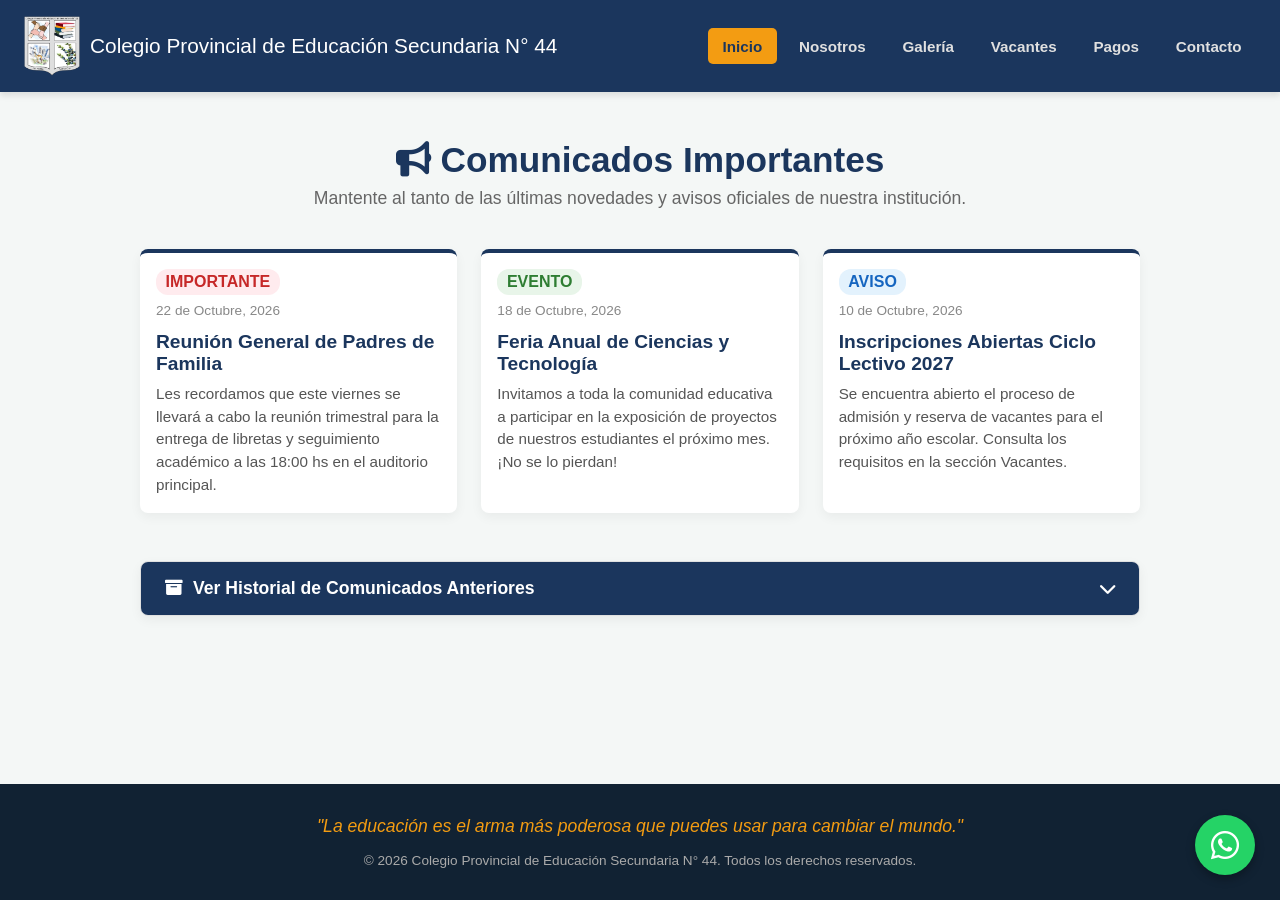
<file: index.html>
<!DOCTYPE html>
<html lang="es">
<head>
    <meta charset="UTF-8">
    <meta name="viewport" content="width=device-width, initial-scale=1.0">
    <title>CPES N° 44 - Página Principal</title>
    <link rel="stylesheet" href="style.css">
    <!-- Iconos para redes y WhatsApp (Font Awesome) -->
    <link rel="stylesheet" href="https://cdnjs.cloudflare.com/ajax/libs/font-awesome/6.0.0/css/all.min.css">
</head>
<body>
    <!-- Encabezado y Navegación -->
    <header class="header">
        <!-- Agrupamos el logo y el título en este div -->
        <div class="logo-y-titulo">
            <div class="logo-container">
                <img src="logo.png" alt="Logo del Colegio" class="logo-imagen">
                <h1>Colegio Provincial de Educación Secundaria N° 44</h1>
            </div>
        </div>

        <!-- Checkbox oculto para controlar el menú -->
        <input type="checkbox" id="check-menu">

        <!-- Botón de las tres rayitas (Hamburguesa) -->
        <label for="check-menu" class="btn-menu">
            <i class="fas fa-bars"></i>
        </label>

        <!-- Navegación -->
        <nav class="navbar">
            <ul>
                <li><a href="index.html" class="active">Inicio</a></li>
                <li><a href="nosotros.html">Nosotros</a></li>
                <li><a href="galeria.html">Galería</a></li>
                <li><a href="vacantes.html">Vacantes</a></li>
                <li><a href="pagos.html">Pagos</a></li>
                <li><a href="contacto.html">Contacto</a></li>
            </ul>
        </nav>
    </header>

    <!-- Contenido Principal: Sección de Comunicados -->
    <main class="main-content">
        <div>
            <section class="comunicados-container"> <!-- Comunicados Importantes -->
                <h2><i class="fas fa-bullhorn"></i> Comunicados Importantes</h2>
                <p class="subtitle">Mantente al tanto de las últimas novedades y avisos oficiales de nuestra institución.</p>

                <div class="cards-grid">
                    <!-- Comunicado 1 -->
                    <article class="card">
                        <span class="badge importante">Importante</span>
                        <span class="fecha">22 de Octubre, 2026</span>
                        <h3>Reunión General de Padres de Familia</h3>
                        <p>Les recordamos que este viernes se llevará a cabo la reunión trimestral para la entrega de libretas y seguimiento académico a las 18:00 hs en el auditorio principal.</p>
                    </article>

                    <!-- Comunicado 2 -->
                    <article class="card">
                        <span class="badge evento">Evento</span>
                        <span class="fecha">18 de Octubre, 2026</span>
                        <h3>Feria Anual de Ciencias y Tecnología</h3>
                        <p>Invitamos a toda la comunidad educativa a participar en la exposición de proyectos de nuestros estudiantes el próximo mes. ¡No se lo pierdan!</p>
                    </article>

                    <!-- Comunicado 3 -->
                    <article class="card">
                        <span class="badge aviso">Aviso</span>
                        <span class="fecha">10 de Octubre, 2026</span>
                        <h3>Inscripciones Abiertas Ciclo Lectivo 2027</h3>
                        <p>Se encuentra abierto el proceso de admisión y reserva de vacantes para el próximo año escolar. Consulta los requisitos en la sección Vacantes.</p>
                    </article>
                </div>
            </section>
            <section class="historial-seccion"> <!-- Historial de Comunicados -->
                    <details class="historial-acordeon">
                        <summary>
                            <i class="fas fa-archive"></i> Ver Historial de Comunicados Anteriores
                        </summary>
                        
                        <div class="historial-lista">
                            <!-- Elemento Histórico 1 -->
                            <div class="historial-item">
                                <span class="fecha-historial">30 de Septiembre, 2026</span>
                                <h4>Inicio de Talleres Extracurriculares</h4>
                                <p>Se detallan los horarios y cupos disponibles para las actividades deportivas y artísticas de la tarde.</p>
                            </div>

                            <!-- Elemento Histórico 2 -->
                            <div class="historial-item">
                                <span class="fecha-historial">15 de Septiembre, 2026</span>
                                <h4>Jornada de Vacunación Escolar</h4>
                                <p>Aviso importante sobre la campaña de vacunación obligatoria para los alumnos de primer y sexto año.</p>
                            </div>

                          <!-- Elemento Histórico 3 -->
                            <div class="historial-item">
                                <span class="fecha-historial">01 de Septiembre, 2026</span>
                                <h4>Entrega de Boletines del Primer Trimestre</h4>
                                <p>Información detallada sobre el acceso a la plataforma digital para la visualización de calificaciones.</p>
                            </div>
                        </div>
                    </details>
            </section>
        </div>
    </main>

    <!-- Pie de Página -->
    <footer class="footer">
        <div class="footer-content">
            <blockquote class="frase-motivadora">
                "La educación es el arma más poderosa que puedes usar para cambiar el mundo."
            </blockquote>
            <p class="copyright">&copy; 2026 Colegio Provincial de Educación Secundaria N° 44. Todos los derechos reservados.</p>
        </div>
    </footer>

    <!-- Botón Flotante de WhatsApp -->
    <a href="https://wa.me/1234567890?text=Hola,%20quisiera%20recibir%20más%20información%20sobre%20el%20colegio" class="btn-whatsapp" target="_blank" rel="noopener noreferrer" aria-label="Contacto por WhatsApp">
        <i class="fab fa-whatsapp"></i>
    </a>

</body>
</html>
</file>
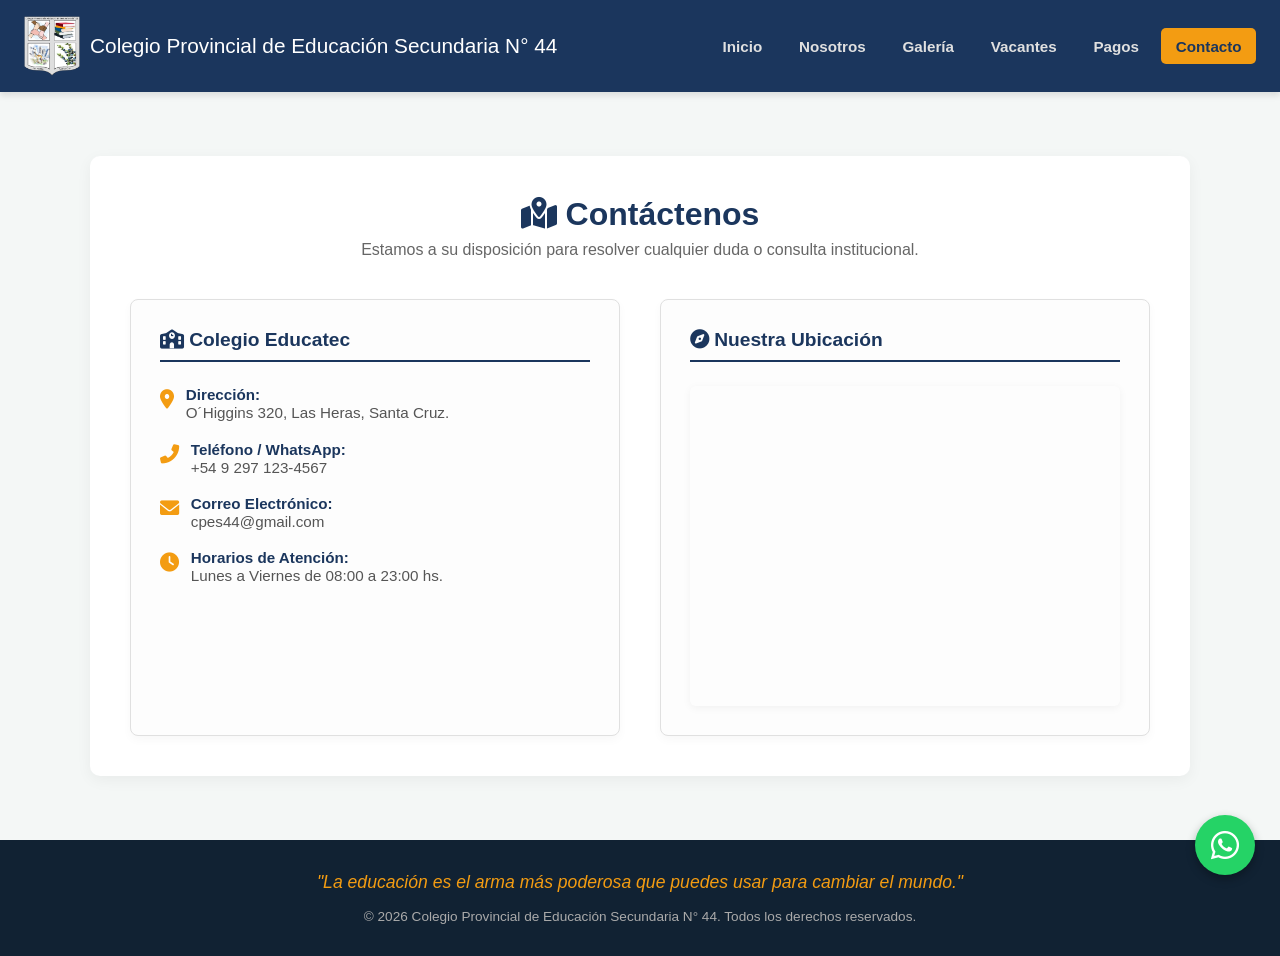
<file: contacto.html>
<!DOCTYPE html>
<html lang="es">

<head>
    <meta charset="UTF-8">
    <meta name="viewport" content="width=device-width, initial-scale=1.0">
    <title>CPES N° 44 - Página Principal</title>
    <link rel="stylesheet" href="style.css">
    <!-- Iconos para redes y WhatsApp (Font Awesome) -->
    <link rel="stylesheet" href="https://cdnjs.cloudflare.com/ajax/libs/font-awesome/6.0.0/css/all.min.css">
</head>

<body>

    <!-- Encabezado y Navegación -->
    <!-- Encabezado y Navegación -->
    <header class="header">
        <!-- Agrupamos el logo y el título en este div -->
        <div class="logo-y-titulo">
            <div class="logo-container">
                <img src="logo.png" alt="Logo del Colegio" class="logo-imagen">
                <h1>Colegio Provincial de Educación Secundaria N° 44</h1>
            </div>
        </div>

        <!-- Checkbox oculto para controlar el menú -->
        <input type="checkbox" id="check-menu">

        <!-- Botón de las tres rayitas (Hamburguesa) -->
        <label for="check-menu" class="btn-menu">
            <i class="fas fa-bars"></i>
        </label>

        <!-- Navegación -->
        <nav class="navbar">
            <ul>
                <li><a href="index.html">Inicio</a></li>
                <li><a href="nosotros.html">Nosotros</a></li>
                <li><a href="galeria.html">Galería</a></li>
                <li><a href="vacantes.html">Vacantes</a></li>
                <li><a href="pagos.html">Pagos</a></li>
                <li><a href="contacto.html" class="active">Contacto</a></li>
            </ul>
        </nav>
    </header>

    <!-- Contenido Principal: Sección de Comunicados -->
    <main class="main-content">
        <section class="contacto-container">
            <h2><i class="fas fa-map-marked-alt"></i> Contáctenos</h2>
            <p class="subtitle">Estamos a su disposición para resolver cualquier duda o consulta institucional.</p>

            <div class="contacto-grid-layout">

                <!-- Columna Izquierda: Información de Contacto -->
                <div class="info-contacto-card">
                    <h3><i class="fas fa-school"></i> Colegio Educatec</h3>

                    <ul class="lista-contacto">
                        <li>
                            <i class="fas fa-map-marker-alt"></i>
                            <div>
                                <strong>Dirección:</strong>
                                <p>O´Higgins 320, Las Heras, Santa Cruz.</p>
                            </div>
                        </li>
                        <li>
                            <i class="fas fa-phone-alt"></i>
                            <div>
                                <strong>Teléfono / WhatsApp:</strong>
                                <p>+54 9 297 123-4567</p>
                            </div>
                        </li>
                        <li>
                            <i class="fas fa-envelope"></i>
                            <div>
                                <strong>Correo Electrónico:</strong>
                                <p>cpes44@gmail.com</p>
                            </div>
                        </li>
                        <li>
                            <i class="fas fa-clock"></i>
                            <div>
                                <strong>Horarios de Atención:</strong>
                                <p>Lunes a Viernes de 08:00 a 23:00 hs.</p>
                            </div>
                        </li>
                    </ul>
                </div>

                <!-- Columna Derecha: El Mapa de Google Maps Incrustado -->
                <div class="mapa-card">
                    <h3><i class="fas fa-compass"></i> Nuestra Ubicación</h3>
                    <div class="mapa-responsive">
                        <!-- PEGA AQUÍ EL CÓDIGO IFRAME QUE COPIASTE DE GOOGLE MAPS -->
                        <iframe
                            src="https://www.google.com/maps/embed?pb=!1m18!1m12!1m3!1d1153.8333139271458!2d-68.93877270112517!3d-46.54187915242807!2m3!1f0!2f0!3f0!3m2!1i1024!2i768!4f13.1!3m3!1m2!1s0xbdeed8817718242b%3A0x5bd383a23152b6f4!2sColegio%20Secundario%20N%C2%B044!5e0!3m2!1ses!2sar!4v1792733509058!5m2!1ses!2sar"
                            width="600" height="450" style="border:0;" allowfullscreen="" loading="lazy"
                            referrerpolicy="strict-origin-when-cross-origin"></iframe>
                    </div>
                </div>

            </div>
        </section>
    </main>

    <!-- Pie de Página -->
    <footer class="footer">
        <div class="footer-content">
            <blockquote class="frase-motivadora">
                "La educación es el arma más poderosa que puedes usar para cambiar el mundo."
            </blockquote>
            <p class="copyright">&copy; 2026 Colegio Provincial de Educación Secundaria N° 44. Todos los derechos
                reservados.</p>
        </div>
    </footer>

    <!-- Botón Flotante de WhatsApp -->
    <a href="https://wa.me/1234567890?text=Hola,%20quisiera%20recibir%20más%20información%20sobre%20el%20colegio"
        class="btn-whatsapp" target="_blank" rel="noopener noreferrer" aria-label="Contacto por WhatsApp">
        <i class="fab fa-whatsapp"></i>
    </a>

</body>

</html>
</file>
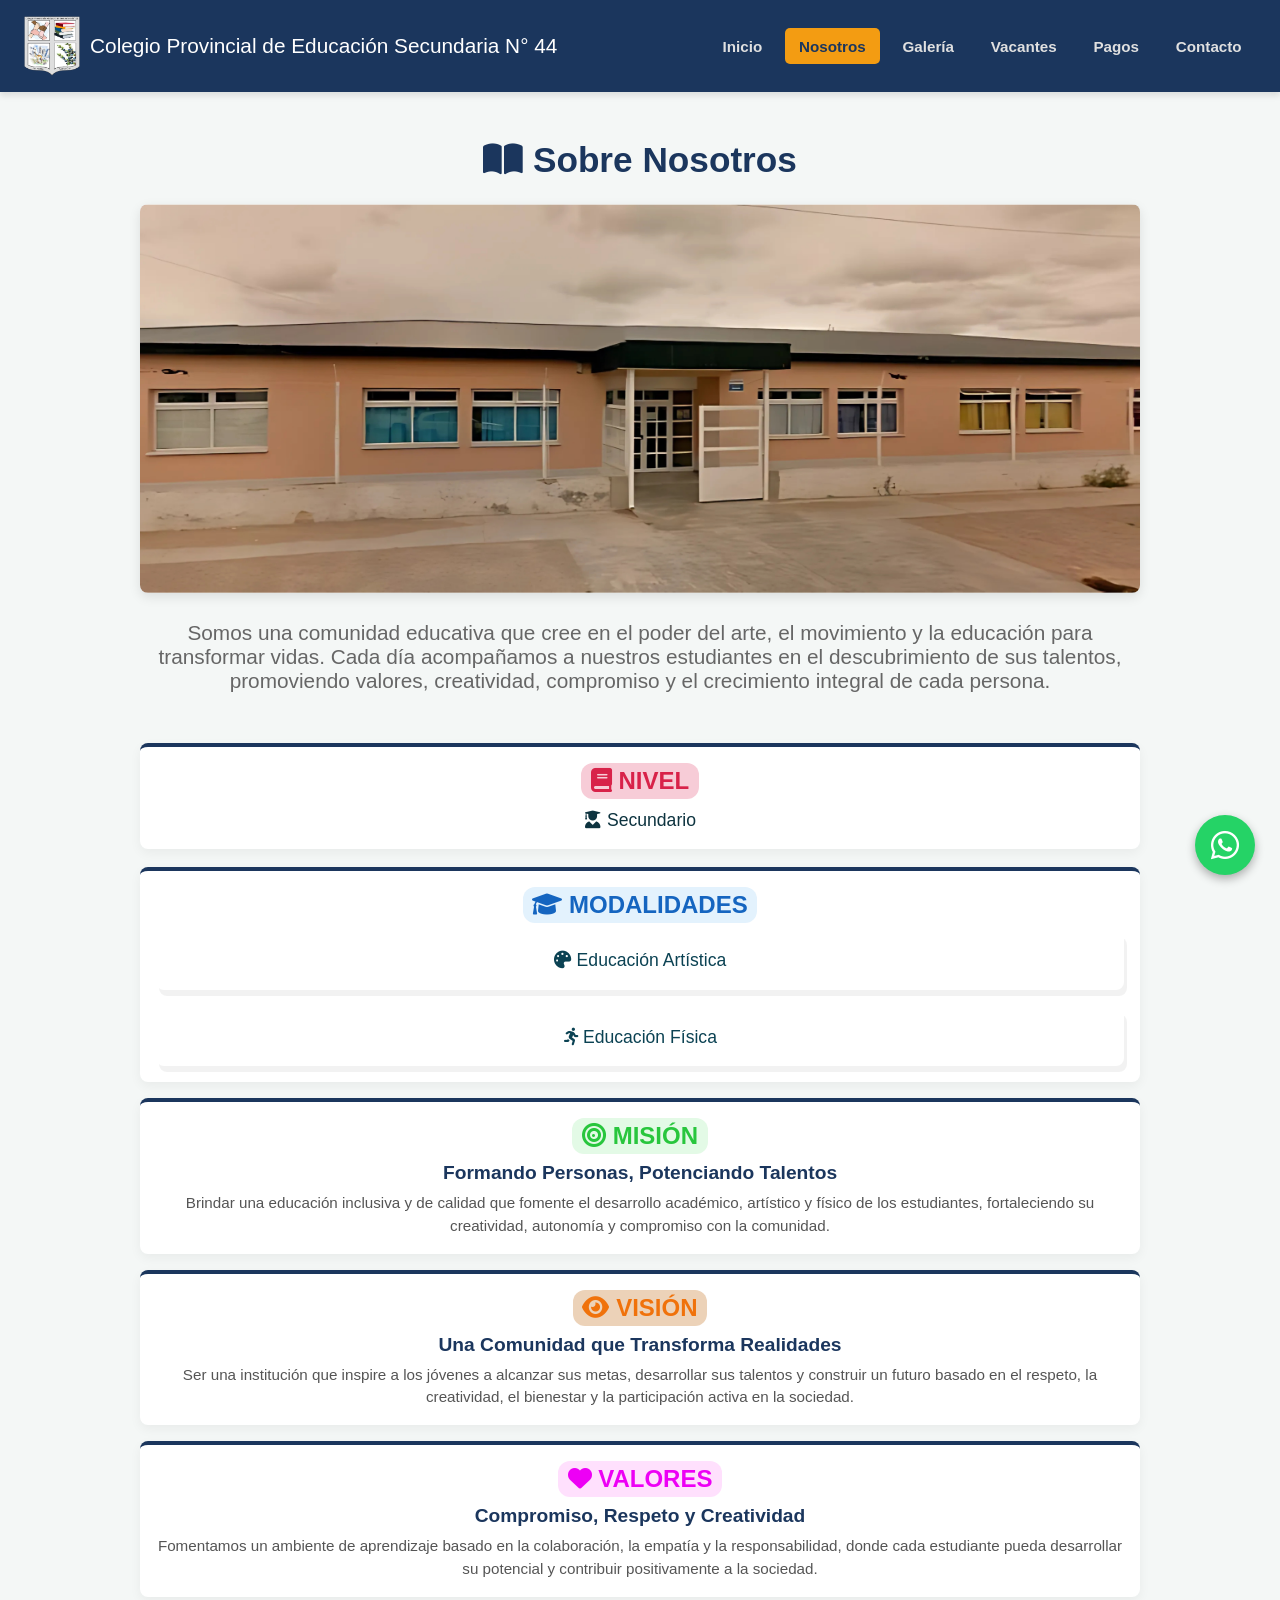
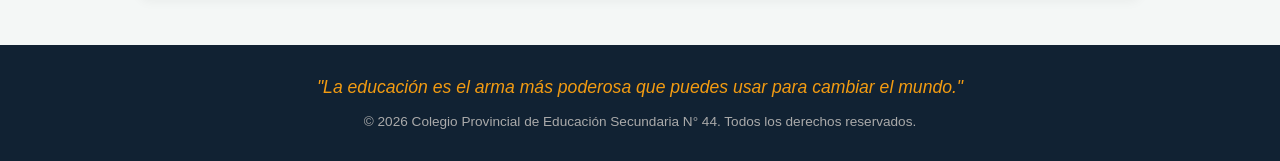
<file: nosotros.html>
<!DOCTYPE html>
<html lang="es">
<head>
    <meta charset="UTF-8">
    <meta name="viewport" content="width=device-width, initial-scale=1.0">
    <title>CPES N° 44 - Página Principal</title>
    <link rel="stylesheet" href="style.css">
    <!-- Iconos para redes y WhatsApp (Font Awesome) -->
    <link rel="stylesheet" href="https://cdnjs.cloudflare.com/ajax/libs/font-awesome/6.0.0/css/all.min.css">
</head>
<body>

    <!-- Encabezado y Navegación -->
    <!-- Encabezado y Navegación -->
    <header class="header">
        <!-- Agrupamos el logo y el título en este div -->
        <div class="logo-y-titulo">
            <div class="logo-container">
                <img src="logo.png" alt="Logo del Colegio" class="logo-imagen">
                <h1>Colegio Provincial de Educación Secundaria N° 44</h1>
            </div>
        </div>

        <!-- Checkbox oculto para controlar el menú -->
        <input type="checkbox" id="check-menu">

        <!-- Botón de las tres rayitas (Hamburguesa) -->
        <label for="check-menu" class="btn-menu">
            <i class="fas fa-bars"></i>
        </label>

        <!-- Navegación -->
        <nav class="navbar">
            <ul>
                <li><a href="index.html">Inicio</a></li>
                <li><a href="nosotros.html" class="active">Nosotros</a></li>
                <li><a href="galeria.html">Galería</a></li>
                <li><a href="vacantes.html">Vacantes</a></li>
                <li><a href="pagos.html">Pagos</a></li>
                <li><a href="contacto.html">Contacto</a></li>
            </ul>
        </nav>
    </header>

    <!-- Contenido Principal: Sección Nosotros -->
    <main class="main-content">
        <section class="comunicados-container">
            <h2><i class="fas fa-book-open"></i> Sobre Nosotros</h2>
            <img src="Colegio.png" alt="Imagen de la Institución" class="imagen-nosotros">
            <p class="subtitle-nosotros"> <br> Somos una comunidad educativa que cree en el poder del arte, el movimiento y la educación para transformar vidas. Cada día acompañamos a nuestros estudiantes en el descubrimiento de sus talentos, promoviendo valores, creatividad, compromiso y el crecimiento integral de cada persona.</p>
            <br>
            <article class="card">
                    <span class="badge Nivel"><i class="fas fa-book"></i> Nivel</span>
                    <p class=".card p2"><i class="fas fa-user-graduate"></i> Secundario</p>
            </article>
            <br>
            <div class="texto-nosotros">
                <div class="card">
                    <span class="badge Modalidad"><i class="fas fa-graduation-cap"></i> Modalidades</span>
                        <article class="card1">
                            <p class=".card p1"><i class="fas fa-palette"></i> Educación Artística</p>
                        </article>
                        <br>
                        <article class="card1">
                           <p class=".card p1"><i class="fas fa-running"></i> Educación Física</p>
                        </article>
                </div>    

                <article class="card">
                    <span class="badge Mision"><i class="fas fa-bullseye"></i> Misión</span>
                    <h3>Formando Personas, Potenciando Talentos</h3>
                    <p>Brindar una educación inclusiva y de calidad que fomente el desarrollo académico, artístico y físico de los estudiantes, fortaleciendo su creatividad, autonomía y compromiso con la comunidad.</p>
                </article>

                <article class="card">
                    <span class="badge Vision"><i class="fas fa-eye"></i> Visión</span>
                    <h3>Una Comunidad que Transforma Realidades</h3>
                    <p>Ser una institución que inspire a los jóvenes a alcanzar sus metas, desarrollar sus talentos y construir un futuro basado en el respeto, la creatividad, el bienestar y la participación activa en la sociedad.</p>
                </article>

                <article class="card">
                    <span class="badge Valores"><i class="fas fa-heart"></i> Valores</span>
                    <h3>Compromiso, Respeto y Creatividad</h3>
                    <p>Fomentamos un ambiente de aprendizaje basado en la colaboración, la empatía y la responsabilidad, donde cada estudiante pueda desarrollar su potencial y contribuir positivamente a la sociedad.</p>
                </article>
            </div>          
        </section>
    </main>

    <!-- Pie de Página -->
    <footer class="footer">
        <div class="footer-content">
            <blockquote class="frase-motivadora">
                "La educación es el arma más poderosa que puedes usar para cambiar el mundo."
            </blockquote>
            <p class="copyright">&copy; 2026 Colegio Provincial de Educación Secundaria N° 44. Todos los derechos reservados.</p>
        </div>
    </footer>

    <!-- Botón Flotante de WhatsApp -->
    <a href="https://wa.me/1234567890?text=Hola,%20quisiera%20recibir%20más%20información%20sobre%20el%20colegio" class="btn-whatsapp" target="_blank" rel="noopener noreferrer" aria-label="Contacto por WhatsApp">
        <i class="fab fa-whatsapp"></i>
    </a>

</body>
</html>
</file>
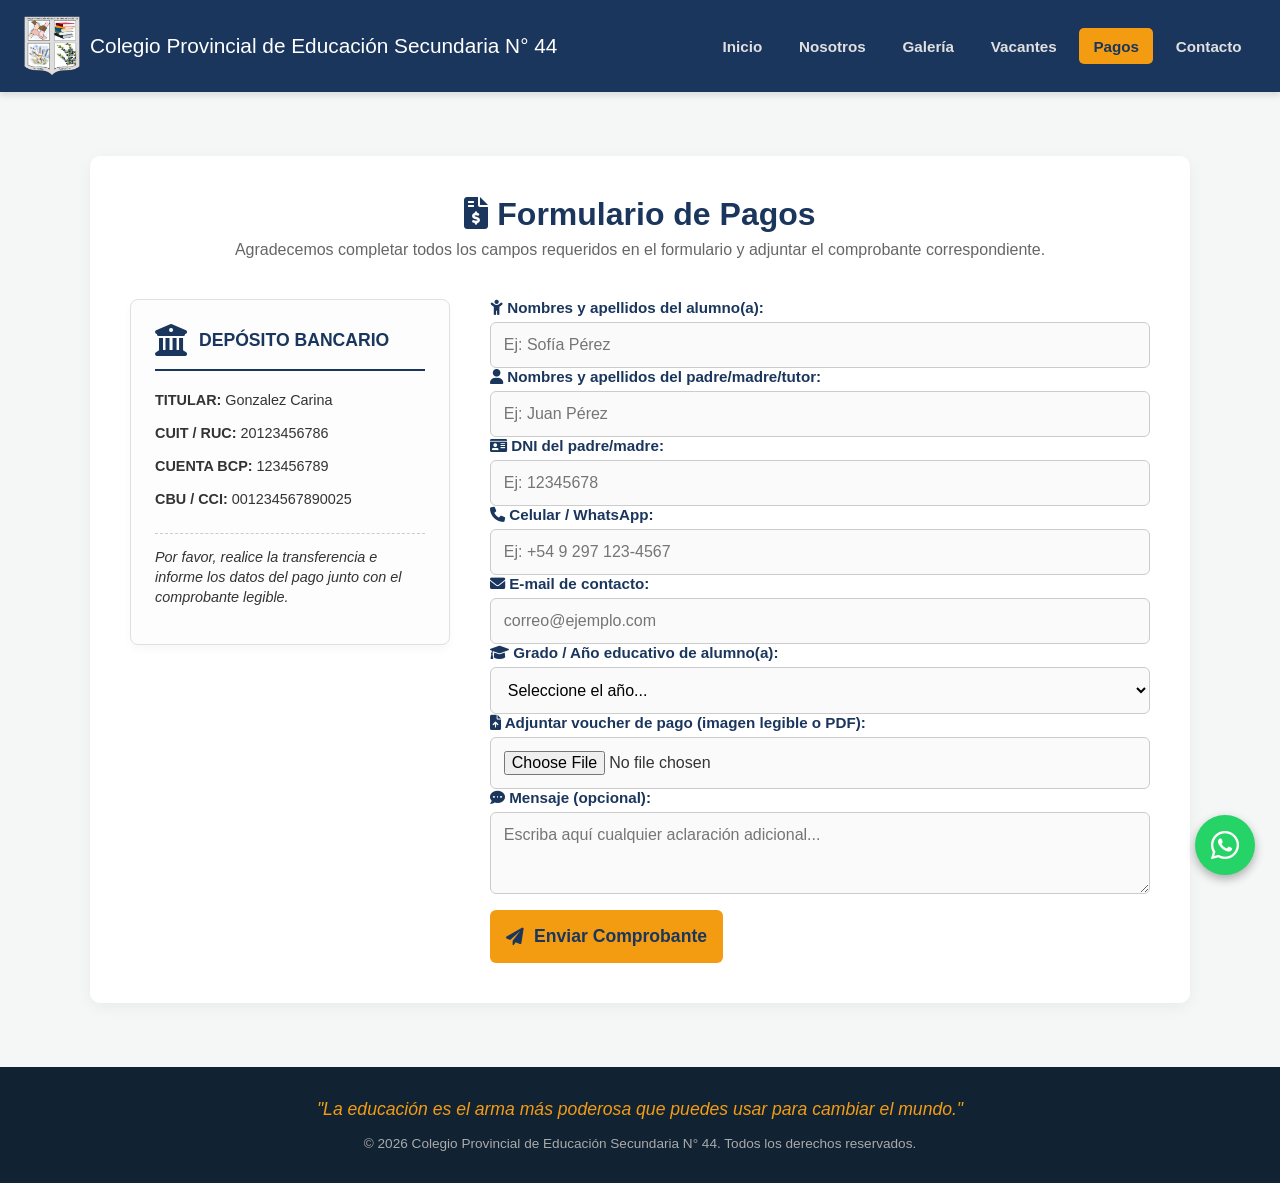
<file: pagos.html>
<!DOCTYPE html>
<html lang="es">
<head>
    <meta charset="UTF-8">
    <meta name="viewport" content="width=device-width, initial-scale=1.0">
    <title>CPES N° 44 - Página Principal</title>
    <link rel="stylesheet" href="style.css">
    <!-- Iconos para redes y WhatsApp (Font Awesome) -->
    <link rel="stylesheet" href="https://cdnjs.cloudflare.com/ajax/libs/font-awesome/6.0.0/css/all.min.css">
</head>
<body>

    <!-- Encabezado y Navegación -->
    <!-- Encabezado y Navegación -->
    <header class="header">
        <!-- Agrupamos el logo y el título en este div -->
        <div class="logo-y-titulo">
            <div class="logo-container">
                <img src="logo.png" alt="Logo del Colegio" class="logo-imagen">
                <h1>Colegio Provincial de Educación Secundaria N° 44</h1>
            </div>
        </div>

        <!-- Checkbox oculto para controlar el menú -->
        <input type="checkbox" id="check-menu">

        <!-- Botón de las tres rayitas (Hamburguesa) -->
        <label for="check-menu" class="btn-menu">
            <i class="fas fa-bars"></i>
        </label>

        <!-- Navegación -->
        <nav class="navbar">
            <ul>
                <li><a href="index.html">Inicio</a></li>
                <li><a href="nosotros.html">Nosotros</a></li>
                <li><a href="galeria.html">Galería</a></li>
                <li><a href="vacantes.html">Vacantes</a></li>
                <li><a href="pagos.html" class="active">Pagos</a></li>
                <li><a href="contacto.html">Contacto</a></li>
            </ul>
        </nav>
    </header>

    <!-- Contenido Principal: Sección de Pagos -->
    <main class="main-content">
    <section class="pagos-container">
        <h2><i class="fas fa-file-invoice-dollar"></i> Formulario de Pagos</h2>
        <p class="subtitle">Agradecemos completar todos los campos requeridos en el formulario y adjuntar el comprobante correspondiente.</p>

        <div class="pagos-grid-layout">
            
            <!-- Columna Izquierda: Tarjeta de Datos Bancarios -->
            <div class="info-banco-card">
                <div class="banco-header">
                    <i class="fas fa-university fa-2x"></i>
                    <h3>DEPÓSITO BANCARIO</h3>
                </div>
                <div class="banco-body">
                    <p><strong>TITULAR:</strong> Gonzalez Carina</p>
                    <p><strong>CUIT / RUC:</strong> 20123456786</p>
                    <p><strong>CUENTA BCP:</strong> 123456789</p>
                    <p><strong>CBU / CCI:</strong> 001234567890025</p>
                    <p class="nota-transferencia">Por favor, realice la transferencia e informe los datos del pago junto con el comprobante legible.</p>
                </div>
            </div>

            <!-- Columna Derecha: Formulario con soporte de archivos (enctype="multipart/form-data") -->
            <form class="form-pagos" action="https://formspree.io/f/xkjjwled" method="POST" enctype="multipart/form-data">
                
                <div class="form-group">
                    <label for="nombre-alumno"><i class="fas fa-child"></i> Nombres y apellidos del alumno(a):</label>
                    <input type="text" id="nombre-alumno" name="nombre_alumno" placeholder="Ej: Sofía Pérez" required>
                </div>

                <div class="form-group">
                    <label for="nombre-padre"><i class="fas fa-user"></i> Nombres y apellidos del padre/madre/tutor:</label>
                    <input type="text" id="nombre-padre" name="nombre_padre" placeholder="Ej: Juan Pérez" required>
                </div>

                <div class="form-group">
                    <label for="dni-padre"><i class="fas fa-id-card"></i> DNI del padre/madre:</label>
                    <input type="text" id="dni-padre" name="dni_padre" placeholder="Ej: 12345678" required>
                </div>

                <div class="form-group">
                    <label for="celular"><i class="fas fa-phone"></i> Celular / WhatsApp:</label>
                    <input type="tel" id="celular" name="celular" placeholder="Ej: +54 9 297 123-4567" required>
                </div>

                <div class="form-group">
                    <label for="email-pago"><i class="fas fa-envelope"></i> E-mail de contacto:</label>
                    <input type="email" id="email-pago" name="email" placeholder="correo@ejemplo.com" required>
                </div>

                <div class="form-group">
                    <label for="grado-pago"><i class="fas fa-graduation-cap"></i> Grado / Año educativo de alumno(a):</label>
                    <select id="grado-pago" name="grado_alumno" required>
                        <option value="" disabled selected>Seleccione el año...</option>
                        <option value="1° Año">1° Año</option>
                        <option value="2° Año">2° Año</option>
                        <option value="3° Año">3° Año</option>
                        <option value="4° Año">4° Año</option>
                        <option value="5° Año">5° Año</option>
                    </select>
                </div>

                <!-- Campo para adjuntar el comprobante (Voucher) -->
                <div class="form-group">
                    <label for="voucher"><i class="fas fa-file-upload"></i> Adjuntar voucher de pago (imagen legible o PDF):</label>
                    <input type="file" id="voucher" name="voucher_pago" accept="image/*,application/pdf" required class="input-file">
                </div>

                <div class="form-group">
                    <label for="mensaje-pago"><i class="fas fa-comment-dots"></i> Mensaje (opcional):</label>
                    <textarea id="mensaje-pago" name="mensaje" rows="3" placeholder="Escriba aquí cualquier aclaración adicional..."></textarea>
                </div>

                <!-- Botón de Enviar -->
                <button type="submit" class="btn-enviar">
                    <i class="fas fa-paper-plane"></i> Enviar Comprobante
                </button>

            </form>

        </div>
    </section>
</main>

    <!-- Pie de Página -->
    <footer class="footer">
        <div class="footer-content">
            <blockquote class="frase-motivadora">
                "La educación es el arma más poderosa que puedes usar para cambiar el mundo."
            </blockquote>
            <p class="copyright">&copy; 2026 Colegio Provincial de Educación Secundaria N° 44. Todos los derechos reservados.</p>
        </div>
    </footer>

    <!-- Botón Flotante de WhatsApp -->
    <a href="https://wa.me/1234567890?text=Hola,%20quisiera%20recibir%20más%20información%20sobre%20el%20colegio" class="btn-whatsapp" target="_blank" rel="noopener noreferrer" aria-label="Contacto por WhatsApp">
        <i class="fab fa-whatsapp"></i>
    </a>

</body>
</html>
</file>
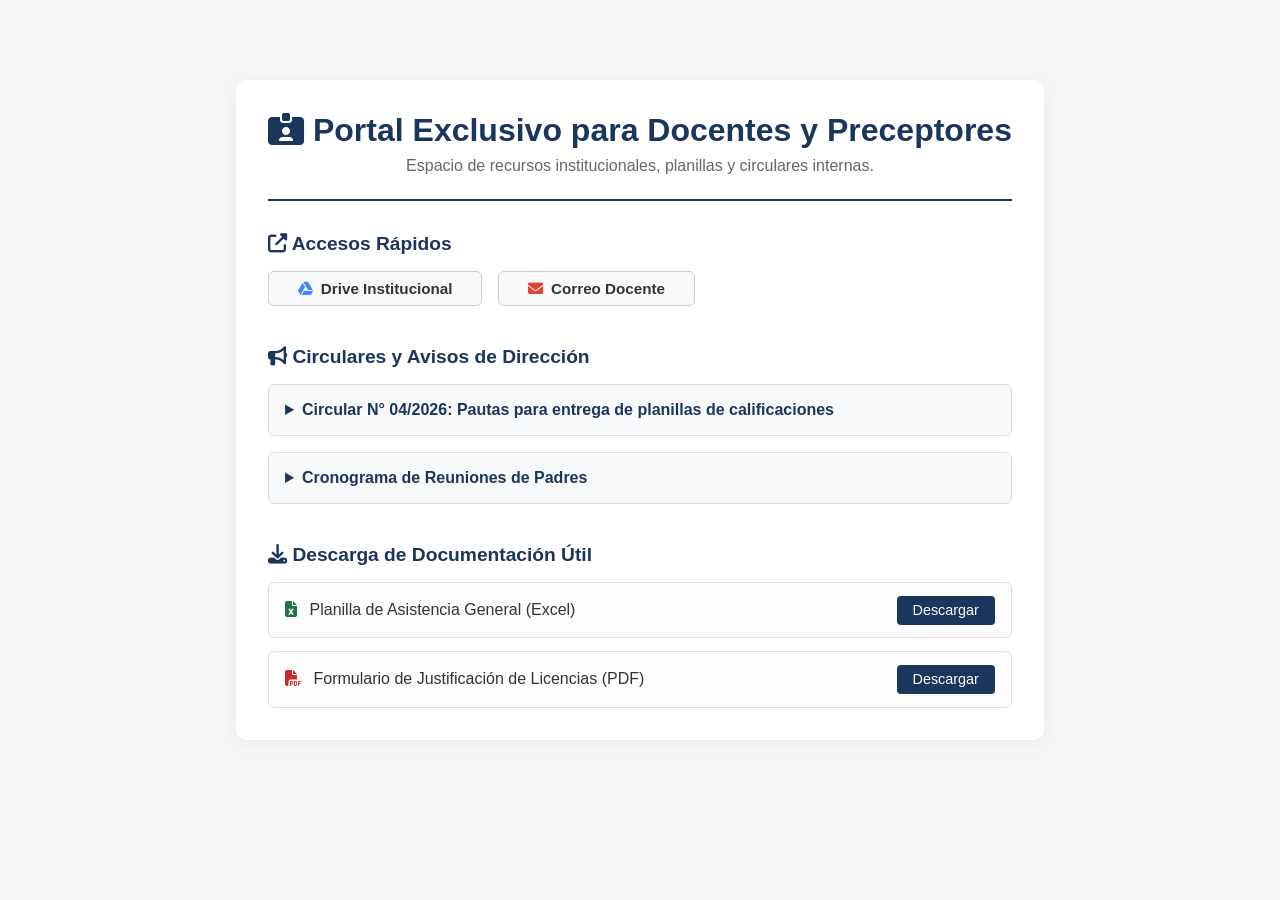
<file: personal.html>
<!DOCTYPE html>
<html lang="es">
<head>
    <meta charset="UTF-8">
    <meta name="viewport" content="width=device-width, initial-scale=1.0">
    <title>Portal Interno - Personal Docente | Colegio Provincial de Educación Secundaria N° 44</title>
    <!-- Tus estilos generales -->
    <link rel="stylesheet" href="style.css">
    <!-- Font Awesome para los iconos -->
    <link rel="stylesheet" href="https://cdnjs.cloudflare.com/ajax/libs/font-awesome/6.4.0/css/all.min.css">
</head>
<body>

    <!-- Aquí puedes incluir tu cabecera normal del colegio (sin poner este enlace en el menú público) -->
    <header>
        <!-- Tu header habitual -->
    </header>

    <main class="main-content">
        <section class="portal-container" style="max-width: 1000px; margin: 2rem auto; padding: 2rem; background: #fff; border-radius: 10px; box-shadow: 0 4px 15px rgba(0,0,0,0.05);">
            
            <!-- Cabecera del Portal -->
            <div style="text-align: center; border-bottom: 2px solid #1b365d; padding-bottom: 1.5rem; margin-bottom: 2rem;">
                <h2 style="color: #1b365d; font-size: 2rem;"><i class="fas fa-id-card-alt"></i> Portal Exclusivo para Docentes y Preceptores</h2>
                <p style="color: #666; margin-top: 0.5rem;">Espacio de recursos institucionales, planillas y circulares internas.</p>
            </div>

            <!-- 1. Accesos Rápidos (Botones útiles) -->
            <div style="margin-bottom: 2.5rem;">
                <h3 style="color: #1b365d; font-size: 1.2rem; margin-bottom: 1rem;"><i class="fas fa-external-link-alt"></i> Accesos Rápidos</h3>
                <div style="display: flex; gap: 1rem; flex-wrap: wrap;">
                    <a href="https://drive.google.com" target="_blank" class="btn-opcion" style="text-decoration: none; display: inline-flex; align-items: center; gap: 8px;">
                        <i class="fab fa-google-drive" style="color: #4285F4;"></i> Drive Institucional
                    </a>
                    <a href="https://mail.google.com" target="_blank" class="btn-opcion" style="text-decoration: none; display: inline-flex; align-items: center; gap: 8px;">
                        <i class="fas fa-envelope" style="color: #db4437;"></i> Correo Docente
                    </a>
                </div>
            </div>

            <!-- 2. Circulares Internas (Usando el acordeón <details> que ya conoces) -->
            <div style="margin-bottom: 2.5rem;">
                <h3 style="color: #1b365d; font-size: 1.2rem; margin-bottom: 1rem;"><i class="fas fa-bullhorn"></i> Circulares y Avisos de Dirección</h3>
                
                <details style="background: #f8f9fa; border: 1px solid #ddd; border-radius: 6px; padding: 1rem; margin-bottom: 1rem; cursor: pointer;">
                    <summary style="font-weight: bold; color: #1b365d;">Circular N° 04/2026: Pautas para entrega de planillas de calificaciones</summary>
                    <p style="color: #555; margin-top: 0.8rem; font-size: 0.95rem; line-height: 1.5;">
                        Estimados docentes, se les recuerda que la fecha límite para la carga de notas del primer trimestre finaliza el próximo viernes. Ante cualquier duda, comunicarse con secretaría.
                    </p>
                </details>

                <details style="background: #f8f9fa; border: 1px solid #ddd; border-radius: 6px; padding: 1rem; cursor: pointer;">
                    <summary style="font-weight: bold; color: #1b365d;">Cronograma de Reuniones de Padres</summary>
                    <p style="color: #555; margin-top: 0.8rem; font-size: 0.95rem; line-height: 1.5;">
                        Las reuniones se llevarán a cabo la semana entrante según el siguiente detalle por curso...
                    </p>
                </details>
            </div>

            <!-- 3. Sección de Descargables (Documentación Útil) -->
            <div>
                <h3 style="color: #1b365d; font-size: 1.2rem; margin-bottom: 1rem;"><i class="fas fa-download"></i> Descarga de Documentación Útil</h3>
                <ul style="list-style: none; padding: 0; display: flex; flex-direction: column; gap: 0.8rem;">
                    <li style="background: #fdfdfd; border: 1px solid #e0e0e0; padding: 0.8rem 1rem; border-radius: 6px; display: flex; justify-content: space-between; align-items: center;">
                        <span><i class="fas fa-file-excel" style="color: #217346; margin-right: 8px;"></i> Planilla de Asistencia General (Excel)</span>
                        <a href="#" download style="background: #1b365d; color: #fff; padding: 0.4rem 1rem; border-radius: 4px; text-decoration: none; font-size: 0.9rem;">Descargar</a>
                    </li>
                    <li style="background: #fdfdfd; border: 1px solid #e0e0e0; padding: 0.8rem 1rem; border-radius: 6px; display: flex; justify-content: space-between; align-items: center;">
                        <span><i class="fas fa-file-pdf" style="color: #cc2929; margin-right: 8px;"></i> Formulario de Justificación de Licencias (PDF)</span>
                        <a href="#" download style="background: #1b365d; color: #fff; padding: 0.4rem 1rem; border-radius: 4px; text-decoration: none; font-size: 0.9rem;">Descargar</a>
                    </li>
                </ul>
            </div>

        </section>
    </main>

    <footer>
        <!-- Tu footer habitual -->
    </footer>

</body>
</html>
</file>
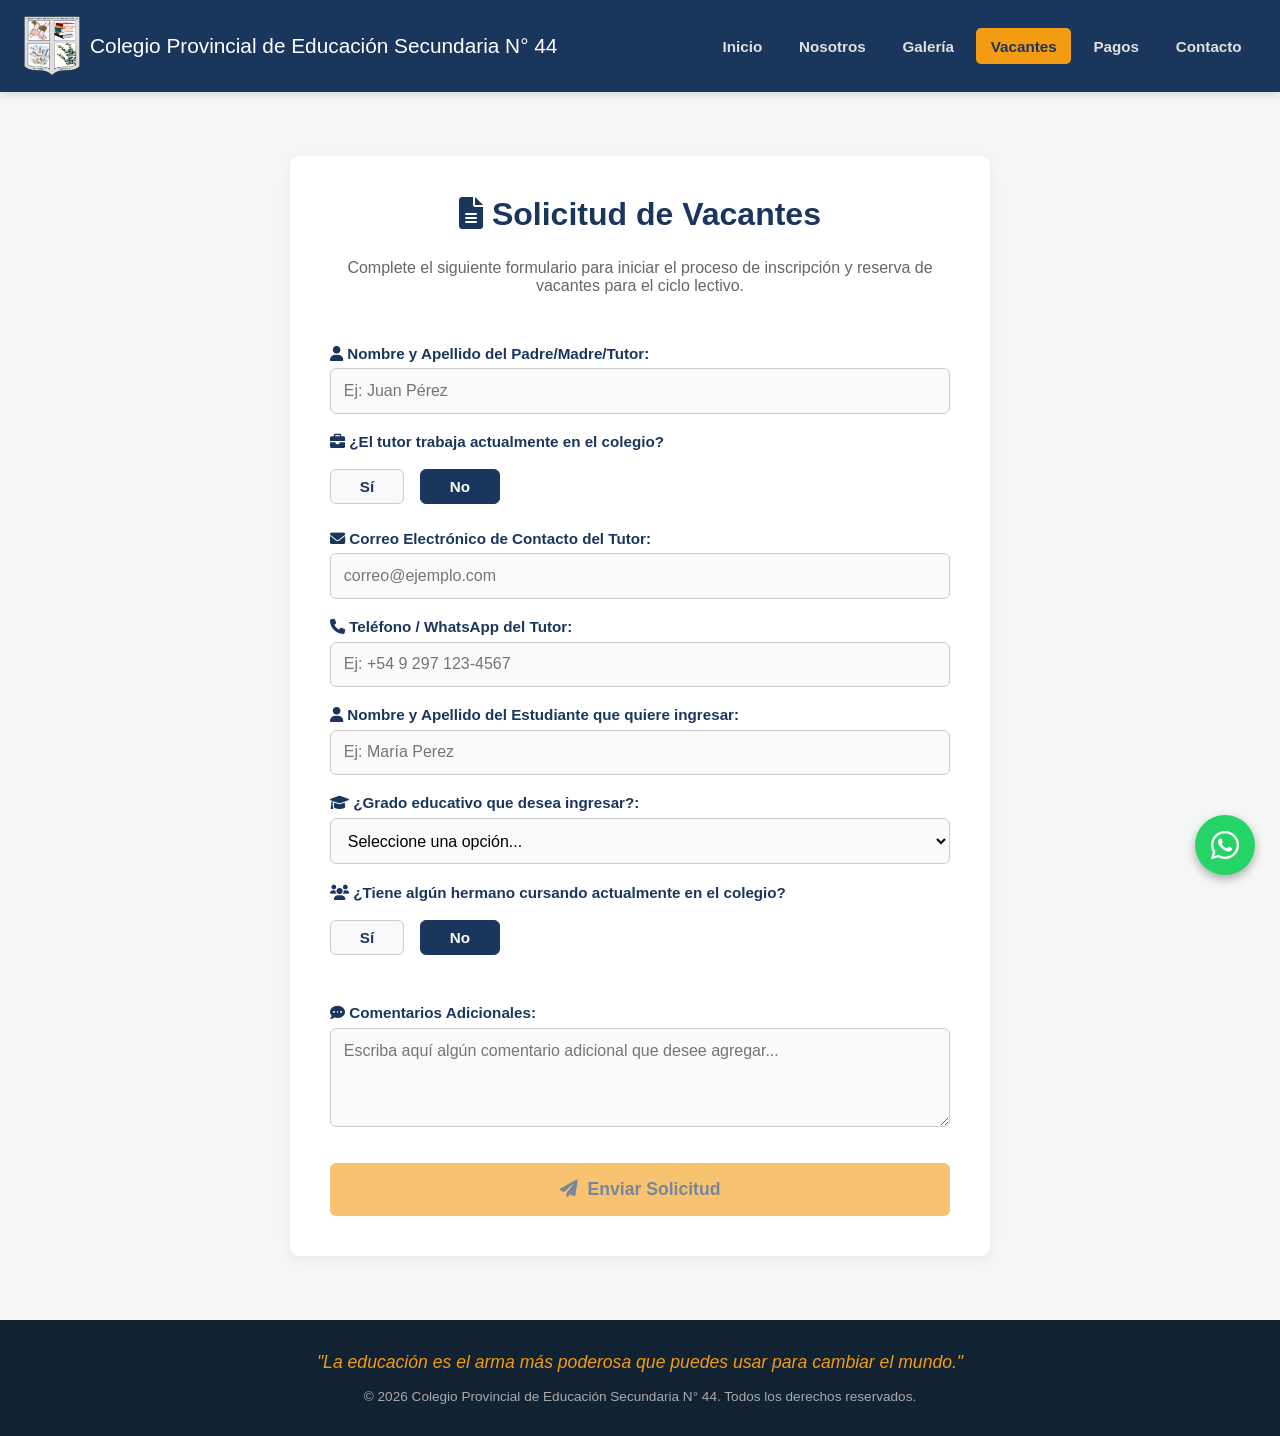
<file: vacantes.html>
<!DOCTYPE html>
<html lang="es">

<head>
    <meta charset="UTF-8">
    <meta name="viewport" content="width=device-width, initial-scale=1.0">
    <title>CPES N° 44 - Página Principal</title>
    <link rel="stylesheet" href="style.css">
    <!-- Iconos para redes y WhatsApp (Font Awesome) -->
    <link rel="stylesheet" href="https://cdnjs.cloudflare.com/ajax/libs/font-awesome/6.0.0/css/all.min.css">
</head>

<body>

    <!-- Encabezado y Navegación -->
    <!-- Encabezado y Navegación -->
    <header class="header">
        <!-- Agrupamos el logo y el título en este div -->
        <div class="logo-y-titulo">
            <div class="logo-container">
                <img src="logo.png" alt="Logo del Colegio" class="logo-imagen">
                <h1>Colegio Provincial de Educación Secundaria N° 44</h1>
            </div>
        </div>

        <!-- Checkbox oculto para controlar el menú -->
        <input type="checkbox" id="check-menu">

        <!-- Botón de las tres rayitas (Hamburguesa) -->
        <label for="check-menu" class="btn-menu">
            <i class="fas fa-bars"></i>
        </label>

        <!-- Navegación -->
        <nav class="navbar">
            <ul>
                <li><a href="index.html">Inicio</a></li>
                <li><a href="nosotros.html">Nosotros</a></li>
                <li><a href="galeria.html">Galería</a></li>
                <li><a href="vacantes.html" class="active">Vacantes</a></li>
                <li><a href="pagos.html">Pagos</a></li>
                <li><a href="contacto.html">Contacto</a></li>
            </ul>
        </nav>
    </header>

    <!-- Contenido Principal: Solicitud de Vacantes -->
    <main class="main-content">
        <section class="vacantes-container">
            <h2><i class="fas fa-file-alt"></i> Solicitud de Vacantes</h2>
            <p class="subtitle"><br>Complete el siguiente formulario para iniciar el proceso de inscripción y reserva de
                vacantes para el ciclo lectivo.</p><br>

            <!-- Formulario que envía los datos directo a tu correo -->
            <form class="form-vacante" action="https://formspree.io/f/xaeewgep" method="POST">

                <!-- Nombre Tutor (OBLIGATORIO) -->
                <div class="form-group">
                    <label for="nombre-tutor"><i class="fas fa-user"></i> Nombre y Apellido del
                        Padre/Madre/Tutor:</label>
                    <input type="text" id="nombre-tutor" name="nombre_tutor" placeholder="Ej: Juan Pérez" required>
                </div>

                <!-- Pregunta Principal: ¿El tutor trabaja en el colegio? -->
                <div class="form-group pregunta-trabaja">
                    <label class="label-principal"><i class="fas fa-briefcase"></i> ¿El tutor trabaja actualmente en el
                        colegio?</label>

                    <div class="botones-container">
                        <input type="radio" name="trabaja_colegio" value="si" id="trabaja-si" class="input-oculto">
                        <label for="trabaja-si" class="btn-opcion">Sí</label>

                        <input type="radio" name="trabaja_colegio" value="no" id="trabaja-no" class="input-oculto"
                            checked>
                        <label for="trabaja-no" class="btn-opcion">No</label>
                    </div>

                    <!-- Pregunta Condicional que se despliega si responde Sí -->
                    <div class="preguntas-condicionales-trabaja">
                        <div class="form-group" style="margin-top: 1rem;">
                            <label for="materia-profesor"><i class="fas fa-chalkboard-teacher"></i> ¿De qué materia es
                                profesor/a?</label>
                            <input type="text" id="materia-profesor" name="materia_profesor"
                                placeholder="Ej: Matemática, Literatura, etc.">
                        </div>
                    </div>
                </div>

                <!-- Email (OBLIGATORIO) -->
                <div class="form-group">
                    <label for="email"><i class="fas fa-envelope"></i> Correo Electrónico de Contacto del Tutor:</label>
                    <input type="email" id="email" name="email" placeholder="correo@ejemplo.com" required>
                </div>

                <!-- Teléfono (OBLIGATORIO) -->
                <div class="form-group">
                    <label for="telefono"><i class="fas fa-phone"></i> Teléfono / WhatsApp del Tutor:</label>
                    <input type="tel" id="telefono" name="telefono" placeholder="Ej: +54 9 297 123-4567" required>
                </div>

                <!-- Estudiante (OBLIGATORIO) -->
                <div class="form-group">
                    <label for="nombre-estudiante"><i class="fas fa-user"></i> Nombre y Apellido del Estudiante que
                        quiere ingresar:</label>
                    <input type="text" id="nombre-estudiante" name="nombre_estudiante" placeholder="Ej: María Perez"
                        required>
                </div>

                <!-- Nivel/Grado (OBLIGATORIO) -->
                <div class="form-group">
                    <label for="nivel"><i class="fas fa-graduation-cap"></i> ¿Grado educativo que desea
                        ingresar?:</label>
                    <select id="nivel" name="nivel_escolar" required>
                        <option value="" disabled selected>Seleccione una opción...</option>
                        <option value="1° Año">1° Año</option>
                        <option value="2° Año">2° Año</option>
                        <option value="3° Año">3° Año</option>
                        <option value="4° Año">4° Año</option>
                        <option value="5° Año">5° Año</option>
                    </select>
                </div>

                <!-- Pregunta Hermanos -->
                <div class="form-group pregunta-hermanos">
                    <label class="label-principal"><i class="fas fa-users"></i> ¿Tiene algún hermano cursando
                        actualmente en el colegio?</label>

                    <div class="botones-container">
                        <input type="radio" name="tiene_hermanos" value="si" id="hermanos-si" class="input-oculto">
                        <label for="hermanos-si" class="btn-opcion">Sí</label>

                        <input type="radio" name="tiene_hermanos" value="no" id="hermanos-no" class="input-oculto"
                            checked>
                        <label for="hermanos-no" class="btn-opcion">No</label>
                    </div>

                    <!-- Preguntas condicionales del hermano -->
                    <div class="preguntas-condicionales">
                        <div class="form-group" style="margin-top: 1rem;">
                            <label for="nombre-hermano"><i class="fas fa-child"></i> Nombre y Apellido del
                                hermano/a:</label>
                            <input type="text" id="nombre-hermano" name="nombre_hermano" placeholder="Ej: Sofía Pérez">
                        </div>

                        <div class="form-group">
                            <label><i class="fas fa-school"></i> ¿A qué curso y división asiste actualmente?</label>

                            <div class="curso-division-container">
                                <select id="curso-hermano" name="curso_hermano" class="select-curso">
                                    <option value="" disabled selected>Seleccione el curso...</option>
                                    <option value="1er Año">1er Año</option>
                                    <option value="2do Año">2do Año</option>
                                    <option value="3er Año">3er Año</option>
                                    <option value="4to Año">4to Año</option>
                                    <option value="5to Año">5to Año</option>
                                </select>

                                <select id="division-hermano" name="division_hermano" class="select-division">
                                    <option value="" disabled selected>División...</option>
                                    <option value="División A">A</option>
                                    <option value="División B">B</option>
                                    <option value="División C">C</option>
                                    <option value="División D">D</option>
                                    <option value="División E">E</option>
                                </select>
                            </div>
                        </div>
                    </div>
                </div>

                <!-- Comentarios (OPCIONAL - Sin required) -->
                <div class="form-group">
                    <label for="mensaje"><i class="fas fa-comment-dots"></i> Comentarios Adicionales:</label>
                    <textarea id="mensaje" name="mensaje" rows="4"
                        placeholder="Escriba aquí algún comentario adicional que desee agregar..."></textarea>
                </div>

                <!-- Botón de Enviar -->
                <button type="submit" class="btn-enviar">
                    <i class="fas fa-paper-plane"></i> Enviar Solicitud
                </button>

            </form>
        </section>
    </main>

    <!-- Pie de Página -->
    <footer class="footer">
        <div class="footer-content">
            <blockquote class="frase-motivadora">
                "La educación es el arma más poderosa que puedes usar para cambiar el mundo."
            </blockquote>
            <p class="copyright">&copy; 2026 Colegio Provincial de Educación Secundaria N° 44. Todos los derechos
                reservados.</p>
        </div>
    </footer>

    <!-- Botón Flotante de WhatsApp -->
    <a href="https://wa.me/1234567890?text=Hola,%20quisiera%20recibir%20más%20información%20sobre%20el%20colegio"
        class="btn-whatsapp" target="_blank" rel="noopener noreferrer" aria-label="Contacto por WhatsApp">
        <i class="fab fa-whatsapp"></i>
    </a>

</body>

</html>
</file>
<file: style.css>
/* Reset general */
* {
    margin: 0;
    padding: 0;
    box-sizing: border-box;
    font-family: 'Segoe UI', Tahoma, Geneva, Verdana, sans-serif;
}

body {
    background-color: #f4f7f6;
    color: #333;
    display: flex;
    flex-direction: column;
    min-height: 100vh;
}

/* Encabezado */
.header {
    background-color: #1b365d;
    color: #ffffff;
    padding: 1rem 1.5rem;
    box-shadow: 0 4px 6px rgba(0, 0, 0, 0.1);
    display: flex;
    align-items: center;
    justify-content: space-between;
    position: relative;
}

.logo-y-titulo {
    display: flex;
    align-items: center;
    gap: 10px;
}

.logo-icon {
    font-size: 2rem;
    color: #f39c12;
}

.logo-y-titulo h1 {
    font-size: 1.8rem;
    font-weight: 700;
}

.logo-container {
    display: flex;
    align-items: center;
    gap: 10px;
}

.logo-imagen {
    height: 60px; /* Ajusta la altura según lo necesites */
    width: auto;  /* Mantiene la proporción de la imagen */
}

.imagen-nosotros {
    align-items: center;
    max-width: 100%;
    height: auto;
    margin-top: 1rem;
    border-radius: 8px;
    box-shadow: 0 4px 12px rgba(0, 0, 0, 0.1);
}

.texto-nosotros {
    display: grid;
    grid-template-columns: repeat(350px, 1fr);
    gap: 1rem;
    text-align: center;
}

.subtitle-nosotros {
    color: #666;
    margin-bottom: 2rem;
    font-size: 1.3rem;
}

.badge.Mision {
    background-color: #e3fae6;
    color: #28c63d;
    font-size: 1.5rem;
}

.badge.Vision {
    background-color: #ecd2b8;
    color: #f0720b;
    font-size: 1.5rem;
}

.badge.Modalidad {
    background-color: #e3f2fd;
    color: #1565c0;
    font-size: 1.5rem;
}

.badge.Nivel {
    background-color: #f7ccd7;
    color: #d82249;
    font-size: 1.5rem;
}

.badge.Valores {
    background-color: #ffe0fd;
    color: #ed00f5;
    font-size: 1.5rem;
}

.logo-container h1 {
    font-size: 1.3rem; /* Ligeramente más compacto para celulares */
    font-weight: 500;
}

/* Control del Checkbox del Menú Hamburguesa */
#check-menu {
    display: none;
}

.btn-menu {
    display: none; /* Oculto en escritorio */
    font-size: 1.6rem;
    color: #ffffff;
    cursor: pointer;
    padding: 0.3rem 0.5rem;
    border-radius: 4px;
    transition: background-color 0.3s ease;
}

.btn-menu:hover {
    background-color: rgba(255, 255, 255, 0.1);
}

/* Menú de Navegación en Pantalla Grande (Escritorio) */
.navbar ul {
    list-style: none;
    display: flex;
    gap: 8px;
}

.navbar a {
    text-decoration: none;
    color: #e0e0e0;
    padding: 0.6rem 0.9rem;
    border-radius: 5px;
    font-weight: 600;
    font-size: 0.95rem;
    transition: background-color 0.3s ease, color 0.3s ease;
    display: inline-block;
}

.navbar a:hover,
.navbar a.active {
    background-color: #f39c12;
    color: #1b365d;
}

/* Contenido Principal (Comunicados) */
.main-content {
    flex: 1;
    display: flex;
    justify-content: center;
    align-items: flex-start;
    padding: 3rem 1.5rem;
}

.comunicados-container {
    max-width: 1000px;
    width: 100%;
    text-align: center;
}

.comunicados-container h2 {
    color: #1b365d;
    font-size: 2.2rem;
    margin-bottom: 0.5rem;
}

.comunicados-container .subtitle {
    color: #666;
    margin-bottom: 2.5rem;
    font-size: 1.1rem;
}

/* Rejilla de tarjetas */
.cards-grid {
    display: grid;
    grid-template-columns: repeat(auto-fit, minmax(280px, 1fr));
    gap: 1.5rem;
    text-align: left;
}

.cards-grid-images {
    display: grid;
    grid-template-columns: repeat(2, 1fr);
    gap: 1rem;
    text-align: center;
}

.card {
    background: #ffffff;
    padding: 1rem;
    border-radius: 8px;
    box-shadow: 0 4px 12px rgba(0, 0, 0, 0.05);
    border-top: 4px solid #1b365d;
    transition: transform 0.3s ease, box-shadow 0.3s ease;
}

.card1
{
    background: #ffffff;
    padding: 1rem;
    border-radius: 8px;
    box-shadow: 3px 6px rgba(0, 0, 0, 0.05);
    border: 0px solid #1b365d;
    transition: transform 0.3s ease, box-shadow 0.3s ease;
}

.card1 .p1
{
    color: #0b4253;
    line-height: 1.5;
    font-size: 1.1rem;
}

.card .p2 {
    color: #0d333f;
    line-height: 1.5;
    font-size: 1.1rem;
}

.card-image {
    width: 100%;
    height: 100%;
    border-radius: 5px;
    margin-bottom: 1rem;
}

.card:hover {
    transform: translateY(-5px);
    box-shadow: 0 8px 20px rgba(0, 0, 0, 0.1);
}

.badge {
    display: inline-block;
    padding: 0.25rem 0.6rem;
    border-radius: 12px;
    font-size: 0.75rem;
    font-weight: bold;
    text-transform: uppercase;
    margin-bottom: 0.5rem;
}

.badge.importante {
    background-color: #ffebee;
    color: #c62828;
    font-size: 1rem;
}

.badge.evento {
    background-color: #e8f5e9;
    color: #2e7d32;
    font-size: 1rem;
}

.badge.aviso {
    background-color: #e3f2fd;
    color: #1565c0;
    font-size: 1rem;
}

.fecha {
    display: block;
    font-size: 0.85rem;
    color: #888;
    margin-bottom: 0.8rem;
}

.card h3 {
    color: #1b365d;
    font-size: 1.2rem;
    margin-bottom: 0.5rem;
}

.card p {
    color: #555;
    line-height: 1.5;
    font-size: 0.95rem;
}

/* Pie de Página */
.footer {
    background-color: #112233;
    color: #ffffff;
    text-align: center;
    padding: 2rem 1rem;
    margin-top: auto;
}

.frase-motivadora {
    font-size: 1.1rem;
    font-style: italic;
    color: #f39c12;
    margin-bottom: 1rem;
}

.copyright {
    font-size: 0.85rem;
    color: #aaa;
}

/* Botón Flotante de WhatsApp */
.btn-whatsapp {
    position: fixed;
    bottom: 25px;
    right: 25px;
    background-color: #25d366;
    color: #ffffff;
    width: 60px;
    height: 60px;
    border-radius: 50%;
    display: flex;
    justify-content: center;
    align-items: center;
    font-size: 2rem;
    box-shadow: 0 4px 10px rgba(0, 0, 0, 0.3);
    text-decoration: none;
    transition: transform 0.3s ease, background-color 0.3s ease;
    z-index: 1000;
}

.btn-whatsapp:hover {
    transform: scale(1.1);
    background-color: #1eb954;
}

/* Contenedor del Historial */
.historial-seccion {
    margin-top: 3rem;
    width: 100%;
    text-align: left;
}

.historial-acordeon {
    background: #ffffff;
    border-radius: 8px;
    box-shadow: 0 4px 12px rgba(0, 0, 0, 0.05);
    border: 1px solid #e0e0e0;
    overflow: hidden;
    transition: all 0.3s ease;
}

/* El botón desplegable */
.historial-acordeon summary {
    background-color: #1b365d;
    color: #ffffff;
    padding: 1rem 1.5rem;
    font-size: 1.1rem;
    font-weight: 600;
    cursor: pointer;
    list-style: none; /* Oculta la flecha por defecto del navegador */
    display: flex;
    align-items: center;
    gap: 10px;
    transition: background-color 0.3s ease;
}

.historial-acordeon summary:hover {
    background-color: #244675;
}

/* Estilo para simular una flechita indicadora en el summary */
.historial-acordeon summary::-webkit-details-marker {
    display: none;
}

.historial-acordeon summary::after {
    content: "\f078"; /* Icono de flecha hacia abajo de Font Awesome */
    font-family: "Font Awesome 6 Free";
    font-weight: 900;
    margin-left: auto;
    transition: transform 0.3s ease;
}

/* Rota la flechita cuando se abre el acordeón */
.historial-acordeon[open] summary::after {
    transform: rotate(180deg);
}

/* Lista interna de los comunicados viejos */
.historial-lista {
    padding: 1.5rem;
    display: flex;
    flex-direction: column;
    gap: 1.2rem;
    background-color: #fafbfc;
}

.historial-item {
    padding-bottom: 1rem;
    border-bottom: 1px solid #eaeaea;
}

.historial-item:last-child {
    border-bottom: none;
    padding-bottom: 0;
}

.fecha-historial {
    font-size: 0.8rem;
    color: #777;
    font-weight: 600;
    text-transform: uppercase;
}

.historial-item h4 {
    color: #1b365d;
    font-size: 1.05rem;
    margin: 0.2rem 0;
}

.historial-item p {
    color: #555;
    font-size: 0.9rem;
    line-height: 1.4;
}

/* Contenedor de la sección de vacantes */
.vacantes-container {
    max-width: 700px;
    width: 100%;
    text-align: left;
    background: #ffffff;
    padding: 2.5rem;
    border-radius: 10px;
    box-shadow: 0 4px 15px rgba(0, 0, 0, 0.05);
    margin: 1rem auto;
}

.vacantes-container h2 {
    color: #1b365d;
    font-size: 2rem;
    margin-bottom: 0.5rem;
    text-align: center;
}

.vacantes-container .subtitle {
    color: #666;
    margin-bottom: 2rem;
    font-size: 1rem;
    text-align: center;
}

/* Estructura del formulario */
.form-vacante {
    display: flex;
    flex-direction: column;
    gap: 1.2rem;
}

.form-group {
    display: flex;
    flex-direction: column;
    gap: 0.4rem;
}

.form-group label {
    font-weight: 600;
    color: #1b365d;
    font-size: 0.95rem;
}

.form-group input,
.form-group select,
.form-group textarea {
    padding: 0.8rem;
    border: 1px solid #ccc;
    border-radius: 6px;
    font-size: 1rem;
    background-color: #fafafa;
    transition: border-color 0.3s ease, box-shadow 0.3s ease;
}

.form-group input:focus,
.form-group select:focus,
.form-group textarea:focus {
    outline: none;
    border-color: #1b365d;
    background-color: #fff;
    box-shadow: 0 0 5px rgba(27, 54, 93, 0.2);
}

/* Contenedor de preguntas condicionales oculto por defecto para el tutor */
.preguntas-condicionales-trabaja {
    max-height: 0;
    opacity: 0;
    overflow: hidden;
    transition: max-height 0.4s ease-in-out, opacity 0.3s ease-in-out, margin-top 0.3s ease-in-out;
    border-left: 3px solid #f39c12;
    padding-left: 1.2rem;
    margin-top: 0;
}

/* Selector mágico (:has) que despliega la pregunta suavemente al hacer clic en "Sí" */
.pregunta-trabaja:has(#trabaja-si:checked) .preguntas-condicionales-trabaja {
    max-height: 300px;
    opacity: 1;
    margin-top: 1.2rem;
}

.pregunta-hermanos {
    margin-bottom: 1.5rem;
}

.label-principal {
    display: block;
    margin-bottom: 0.8rem;
}

/* Contenedor que coloca los botones lado a lado */
.botones-container {
    display: flex;
    gap: 1rem;
}

/* Ocultamos los radios nativos */
.input-oculto {
    display: none;
}

/* Diseño de los botones tipo chip */
.btn-opcion {
    cursor: pointer;
    padding: 0.5rem 1.8rem;
    border: 1px solid #ccc;
    border-radius: 6px;
    background-color: #f8f9fa;
    color: #333;
    font-weight: 600;
    font-size: 0.95rem;
    transition: all 0.2s ease;
    text-align: center;
    user-select: none;
}

.btn-opcion:hover {
    background-color: #e9ecef;
    border-color: #1b365d;
}

/* Cambia de color el botón que esté seleccionado */
#hermanos-si:checked ~ .botones-container label[for="hermanos-si"],
#hermanos-no:checked ~ .botones-container label[for="hermanos-no"],
input[value="si"]:checked + label,
input[value="no"]:checked + label {
    background-color: #1b365d;
    color: #ffffff;
    border-color: #1b365d;
}

/* Contenedor de preguntas condicionales oculto por defecto */
.preguntas-condicionales {
    max-height: 0;
    opacity: 0;
    overflow: hidden;
    transition: max-height 0.4s ease-in-out, opacity 0.3s ease-in-out, margin-top 0.3s ease-in-out;
    border-left: 3px solid #f39c12;
    padding-left: 1.2rem;
    margin-top: 0;
}

/* Se despliega suavemente cuando seleccionas "Sí" */
.pregunta-hermanos:has(#hermanos-si:checked) .preguntas-condicionales {
    max-height: 400px;
    opacity: 1;
    margin-top: 1.2rem;
}

/* Contenedor que coloca el curso y la división uno al lado del otro */
.curso-division-container {
    display: flex;
    gap: 1rem;
}

/* El select del curso ocupará más espacio que el de la división */
.select-curso {
    flex: 3;
    padding: 0.8rem;
    border: 1px solid #ccc;
    border-radius: 6px;
    font-size: 1rem;
    background-color: #fafafa;
    cursor: pointer;
    transition: border-color 0.3s ease, box-shadow 0.3s ease;
}

/* El select de la división será más compacto a la derecha */
.select-division {
    flex: 1;
    padding: 0.8rem;
    border: 1px solid #ccc;
    border-radius: 6px;
    font-size: 1rem;
    background-color: #fafafa;
    cursor: pointer;
    transition: border-color 0.3s ease, box-shadow 0.3s ease;
}

/* Efecto al enfocar cualquiera de los dos desplegables */
.select-curso:focus,
.select-division:focus {
    outline: none;
    border-color: #1b365d;
    background-color: #fff;
    box-shadow: 0 0 5px rgba(27, 54, 93, 0.2);
}

/* Botón de envío */
.btn-enviar {
    background-color: #f39c12;
    color: #1b365d;
    border: none;
    padding: 1rem;
    font-size: 1.1rem;
    font-weight: bold;
    border-radius: 6px;
    cursor: pointer;
    transition: background-color 0.3s ease, transform 0.2s ease;
    display: flex;
    justify-content: center;
    align-items: center;
    gap: 10px;
    margin-top: 1rem;
}

/* Cuando el formulario NO está válido todavía (faltan campos required por llenar) */
.form-vacante:invalid .btn-enviar {
    opacity: 0.6;
    cursor: not-allowed;
}

/* Cuando TODOS los campos requeridos están completos */
.form-vacante:valid .btn-enviar {
    opacity: 1;
    cursor: pointer;
}

.btn-enviar:hover {
    background-color: #e08e0b;
    transform: translateY(-2px);
}

/* Contenedor principal de la sección de Pagos */
.pagos-container {
    max-width: 1100px;
    width: 100%;
    margin: 1rem auto;
    text-align: left;
    background: #ffffff;
    padding: 2.5rem;
    border-radius: 10px;
    box-shadow: 0 4px 15px rgba(0, 0, 0, 0.05);
}

.pagos-container h2 {
    color: #1b365d;
    font-size: 2rem;
    margin-bottom: 0.5rem;
    text-align: center;
}

.pagos-container .subtitle {
    color: #666;
    margin-bottom: 2.5rem;
    font-size: 1rem;
    text-align: center;
}

/* Estructura de dos columnas (Izquierda: Banco / Derecha: Formulario) */
.pagos-grid-layout {
    display: grid;
    grid-template-columns: 320px 1fr;
    gap: 2.5rem;
    align-items: start;
}

/* Tarjeta informativa bancaria estilo BCP */
.info-banco-card {
    background: #fdfdfd;
    border: 1px solid #e0e0e0;
    border-radius: 8px;
    padding: 1.5rem;
    box-shadow: 0 4px 10px rgba(0, 0, 0, 0.03);
}

.banco-header {
    display: flex;
    align-items: center;
    gap: 12px;
    color: #1b365d;
    border-bottom: 2px solid #1b365d;
    padding-bottom: 0.8rem;
    margin-bottom: 1.2rem;
}

.banco-header h3 {
    font-size: 1.1rem;
    margin: 0;
    font-weight: bold;
}

.banco-body p {
    font-size: 0.9rem;
    color: #333;
    margin-bottom: 0.8rem;
    line-height: 1.4;
}

.nota-transferencia {
    font-size: 0.8rem;
    color: #666;
    margin-top: 1.5rem;
    font-style: italic;
    border-top: 1px dashed #ccc;
    padding-top: 0.8rem;
}

/* Diseño personalizado para el selector de archivos (voucher) */
.input-file {
    padding: 0.6rem;
    background-color: #fafafa;
    border: 1px dashed #1b365d;
    border-radius: 6px;
    cursor: pointer;
    font-size: 0.9rem;
    width: 100%;
}

.input-file:hover {
    background-color: #f0f4f8;
}

/* --- ESTILOS GENERALES Y RESPONSIVOS DE CONTACTO --- */

.contacto-container {
    max-width: 1100px;
    width: 100%;
    margin: 1rem auto;
    text-align: left;
    background: #ffffff;
    padding: 2.5rem;
    border-radius: 10px;
    box-shadow: 0 4px 15px rgba(0, 0, 0, 0.05);
}

.contacto-container h2 {
    color: #1b365d;
    font-size: 2rem;
    margin-bottom: 0.5rem;
    text-align: center;
}

.contacto-container .subtitle {
    color: #666;
    margin-bottom: 2.5rem;
    font-size: 1rem;
    text-align: center;
}

/* Rejilla principal: Por defecto 2 columnas para PC */
.contacto-grid-layout {
    display: grid;
    grid-template-columns: 1fr 1fr;
    gap: 2.5rem;
    align-items: stretch;
}

.info-contacto-card,
.mapa-card {
    background: #fdfdfd;
    border: 1px solid #e0e0e0;
    border-radius: 8px;
    padding: 1.8rem;
    box-shadow: 0 4px 10px rgba(0, 0, 0, 0.03);
}

.info-contacto-card h3,
.mapa-card h3 {
    color: #1b365d;
    font-size: 1.2rem;
    margin-bottom: 1.5rem;
    border-bottom: 2px solid #1b365d;
    padding-bottom: 0.6rem;
}

.lista-contacto {
    list-style: none;
    padding: 0;
    margin: 0;
    display: flex;
    flex-direction: column;
    gap: 1.2rem;
}

.lista-contacto li {
    display: flex;
    align-items: flex-start;
    gap: 12px;
}

.lista-contacto li i {
    color: #f39c12;
    font-size: 1.2rem;
    margin-top: 3px;
}

.lista-contacto strong {
    color: #1b365d;
    font-size: 0.95rem;
}

.lista-contacto p {
    color: #555;
    font-size: 0.95rem;
    margin: 0;
    word-break: break-word; /* Evita que correos largos rompan el diseño en celulares */
}

/* Contenedor responsivo del mapa */
.mapa-responsive {
    position: relative;
    width: 100%;
    height: 320px; /* Altura ideal para PC */
    border-radius: 6px;
    overflow: hidden;
    box-shadow: 0 2px 8px rgba(0,0,0,0.05);
}

.mapa-responsive iframe {
    width: 100%;
    height: 100%;
    border: 0;
}


/* --- 📱 OPTIMIZACIÓN EXCLUSIVA PARA PANTALLAS MÓVILES (Celulares) --- */
@media (max-width: 768px) {
    
    /* 1. Reducir márgenes y paddings generales para aprovechar la pantalla del teléfono */
    .contacto-container {
        padding: 1.2rem;
        margin: 0.5rem;
        width: auto;
    }

    .contacto-container h2 {
        font-size: 1.6rem;
    }

    .contacto-container .subtitle {
        font-size: 0.9rem;
        margin-bottom: 1.5rem;
    }

    /* 2. Apilar las dos columnas en una sola columna vertical */
    .contacto-grid-layout {
        grid-template-columns: 1fr;
        gap: 1.5rem;
    }

    /* 3. Reducir el espacio interno de las tarjetas en móviles */
    .info-contacto-card,
    .mapa-card {
        padding: 1.2rem;
    }

    /* 4. Ajustar la altura del mapa para que no ocupe toda la pantalla del celular al hacer scroll */
    .mapa-responsive {
        height: 250px; 
    }
}

/* Adaptabilidad a dispositivos móviles (Menú desplegable con CSS puro) */
@media (max-width: 900px) {
    .header {
        flex-wrap: nowrap; /* Fuerza a que todo se quede en la misma fila superior */
        padding: 0.8rem 1rem;
    }

    .pagos-grid-layout {
        grid-template-columns: 1fr; /* Se apila en una sola columna en pantallas chicas */
    }

    .contacto-grid-layout {
        grid-template-columns: 1fr; /* En pantallas chicas se apilan verticalmente */
    }

    .logo-y-titulo {
        flex: 1; /* Ocupa todo el espacio izquierdo disponible */
        min-width: 0; /* Vital para permitir que el texto salte de línea */
        gap: 8px;
    }

    .logo-icon {
        font-size: 1.6rem;
        flex-shrink: 0; /* Evita que el icono se deforme */
    }

    .logo-y-titulo h1 {
        font-size: 1rem; /* Tamaño ideal para móvil */
        line-height: 1.25; /* Espaciado perfecto para las dos líneas */
        white-space: normal; /* Permite que el texto baje a la segunda línea */
    }

    .btn-menu {
        display: flex; /* Muestra el botón */
        align-items: center;
        justify-content: center;
        font-size: 1.5rem;
        color: #ffffff;
        cursor: pointer;
        padding: 0.4rem;
        flex-shrink: 0; /* Evita que el botón se comprima */
        margin-left: 10px;
    }

    .navbar {
        position: absolute;
        top: 100%;
        left: 0;
        width: 100%;
        background-color: #1b365d;
        max-height: 0;
        overflow: hidden;
        transition: max-height 0.4s ease-in-out;
        box-shadow: 0 8px 12px rgba(0, 0, 0, 0.15);
        z-index: 100;
    }

    .navbar ul {
        flex-direction: column;
        padding: 1rem 0;
        gap: 0;
    }

    .navbar a {
        display: block;
        padding: 0.8rem 2rem;
        border-radius: 0;
        border-bottom: 1px solid rgba(255, 255, 255, 0.05);
    }

    #check-menu:checked ~ .navbar {
        max-height: 400px;
    }
}
</file>
